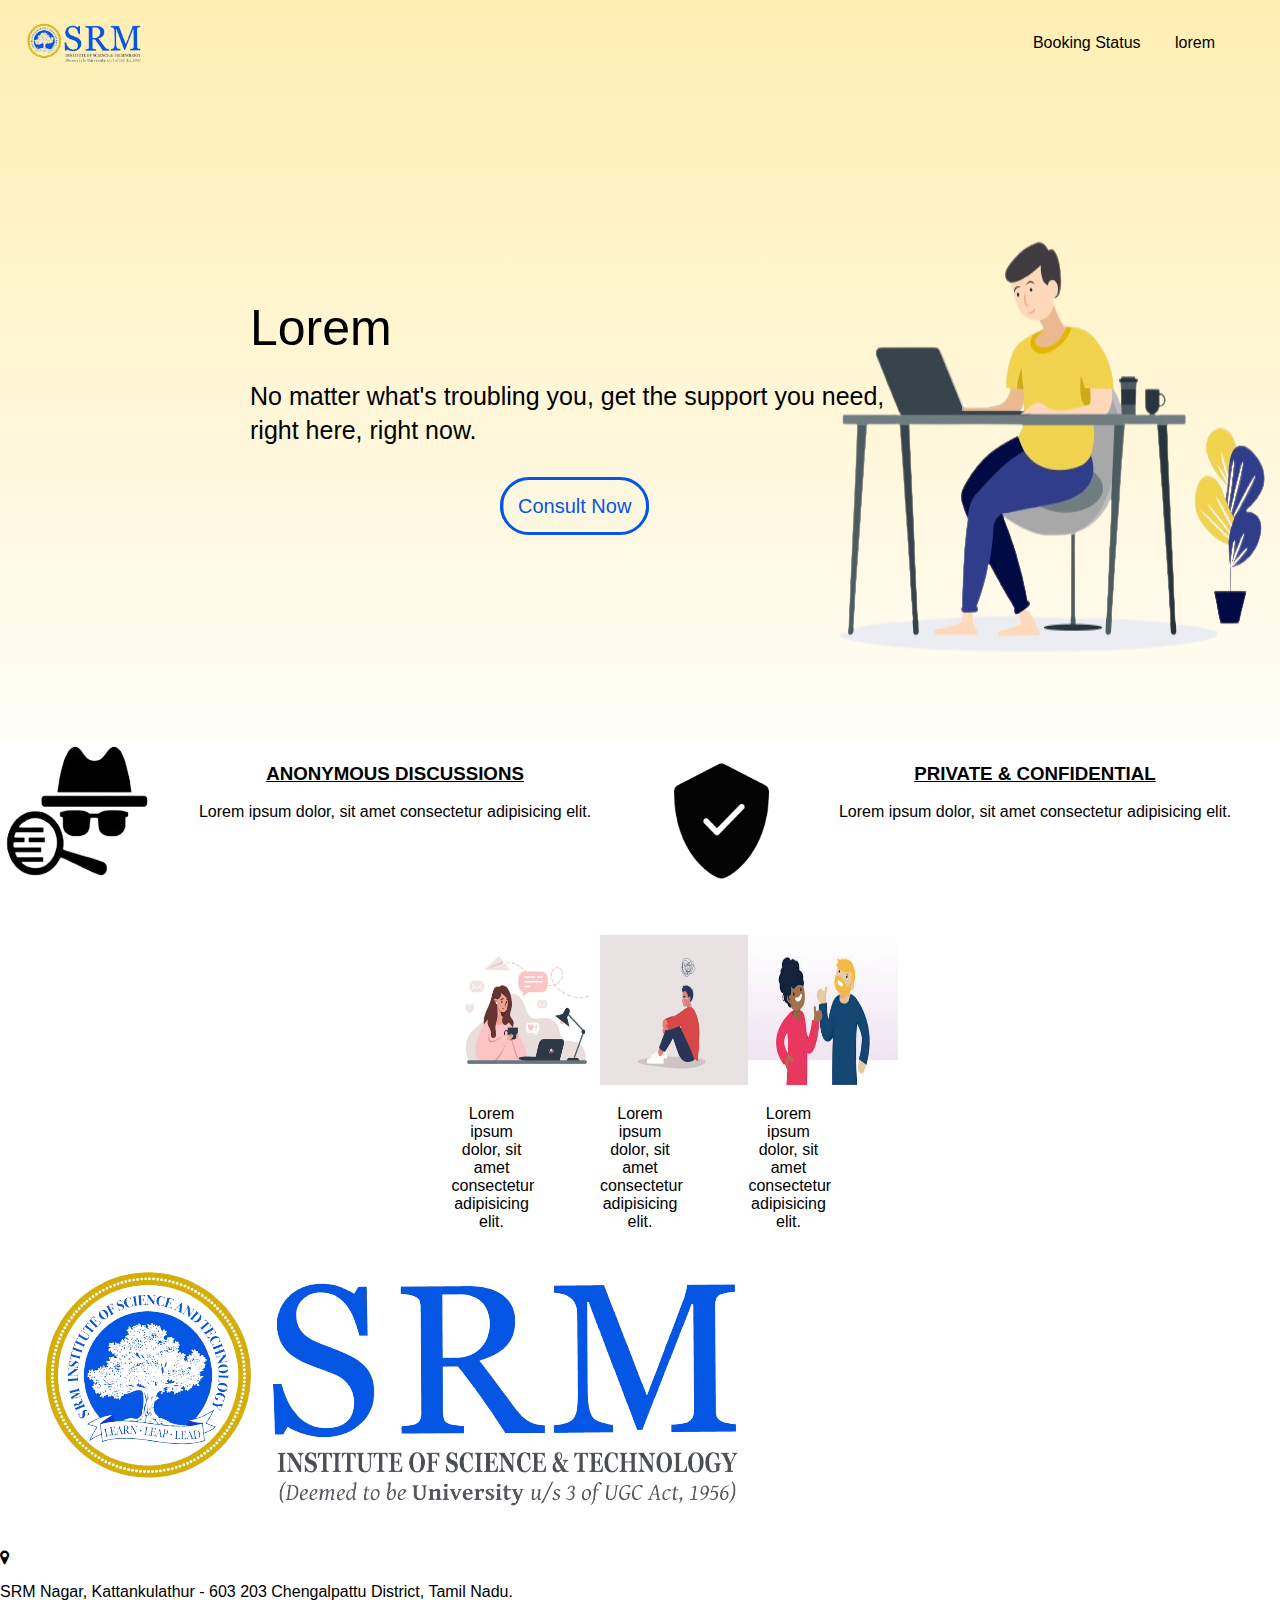
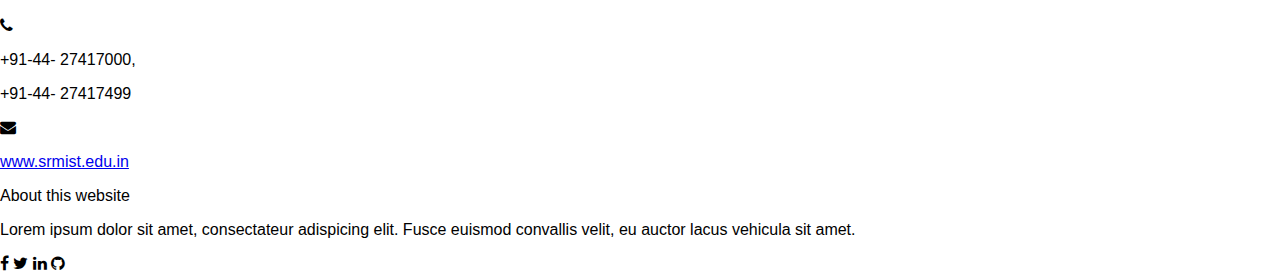
<file: home page/index.html>
<!DOCTYPE html>
<html lang="en">
<head>
    <meta charset="UTF-8">
    <meta http-equiv="X-UA-Compatible" content="IE=edge">
    <meta name="viewport" content="width=device-width, initial-scale=1.0">
    <link rel="stylesheet" href="https://cdnjs.cloudflare.com/ajax/libs/font-awesome/4.7.0/css/font-awesome.min.css">
    <link rel="stylesheet" href="style.css">
    <title>SRM Counsel</title>
</head>
<body>
    <div class="top_sec">
        <div class="header">
            <nav>
                <img src="srm_logo.png" alt="" class="logo">
                <ul class="nav_links">
                    <li><a href="#">Booking Status</a></li>
                    <li><a href="#">lorem</a></li>
                </ul>
            </nav>
        </div>
        <div class="option">
            <h1>Lorem</h1>
            <p class="first_p">No matter what's troubling you, get the support you need,</p>
            <p class="second_p">right here, right now.</p>
            <a href="#">Consult Now</a>
        </div>  
        <div style="text-align: right;"  >
            <img src="man_on_laptop.png" alt=" img " width="500" height="600">
        </div>
    </div>

    <!-- hacker aur shield -->
    <div class="row">
        <div class="column">
            <div style="float: left">
            <img src="ana.png" alt=" img " width="150" height="150"></div>
            <div style="text-align: center">
            <h3><u>ANONYMOUS DISCUSSIONS</u></h3>
            <p>Lorem ipsum dolor, sit amet consectetur adipisicing elit.</p>
        
        </div>
        </div>
    
        <div class="column">
            <div style="float: left">
            <img src="conf.png" alt=" img " width="150" height="150"></div>
            <div style="text-align: center">
            <h3><u>PRIVATE & CONFIDENTIAL</u></h3>
            <p>Lorem ipsum dolor, sit amet consectetur adipisicing elit.</p>
        
        </div>
        </div>
    </div>
<!-- boxes wala part     -->
    <div class="contact">
        <div class="box">
        <img src="ConnectExp.jpg" alt="Snow" width="150" height="150">
        <p>Lorem ipsum dolor, sit amet consectetur adipisicing elit.</p>
        </div>
        <div class="box">
        <img src="DiscussConc.jpg" alt="Forest" width="150" height="150">
        <p>Lorem ipsum dolor, sit amet consectetur adipisicing elit.</p>
        </div>
        <div class="box">
        <img src="UnlehU.jpg" alt="Mountains" width="150" height="150">
        <p>Lorem ipsum dolor, sit amet consectetur adipisicing elit.</p>
        

        </div>
    </div>

    </div>

    
    <!-- Footer -->
    <footer class="footer-distributed">

        <div class="footer-left">

            <img src="srm_logo.png" alt="" class="footer-img">

            

        </div>

        <div class="footer-center">

            <div>
                <i class="fa fa-map-marker"></i>
                <p><span>SRM Nagar, Kattankulathur - 603 203</span> Chengalpattu District, Tamil Nadu.</p>
            </div>

            <div>
                <i class="fa fa-phone"></i>
                <p>+91-44- 27417000,</p>
                <p>+91-44- 27417499</p>
            </div>

            <div>
                <i class="fa fa-envelope"></i>
                <p><a href="https://www.srmist.edu.in/">www.srmist.edu.in</a></p>
            </div>

        </div>

        <div class="footer-right">

            <p class="footer-company-about">
                <p class="one-footer">About this website</p>
                <p class="two-footer">Lorem ipsum dolor sit amet, consectateur adispicing elit. Fusce euismod convallis velit, eu auctor lacus vehicula sit amet.
                </p>
            </p>

            <div class="footer-icons">

                <a href="#"><i class="fa fa-facebook" style="color: black"></i></a>
                <a href="#"><i class="fa fa-twitter" style="color: black"></i></a>
                <a href="#"><i class="fa fa-linkedin" style="color: black"></i></a>
                <a href="#"><i class="fa fa-github" style="color: black"></i></a>

            </div>

        </div>

    </footer> 
</body>
</html>
</file>
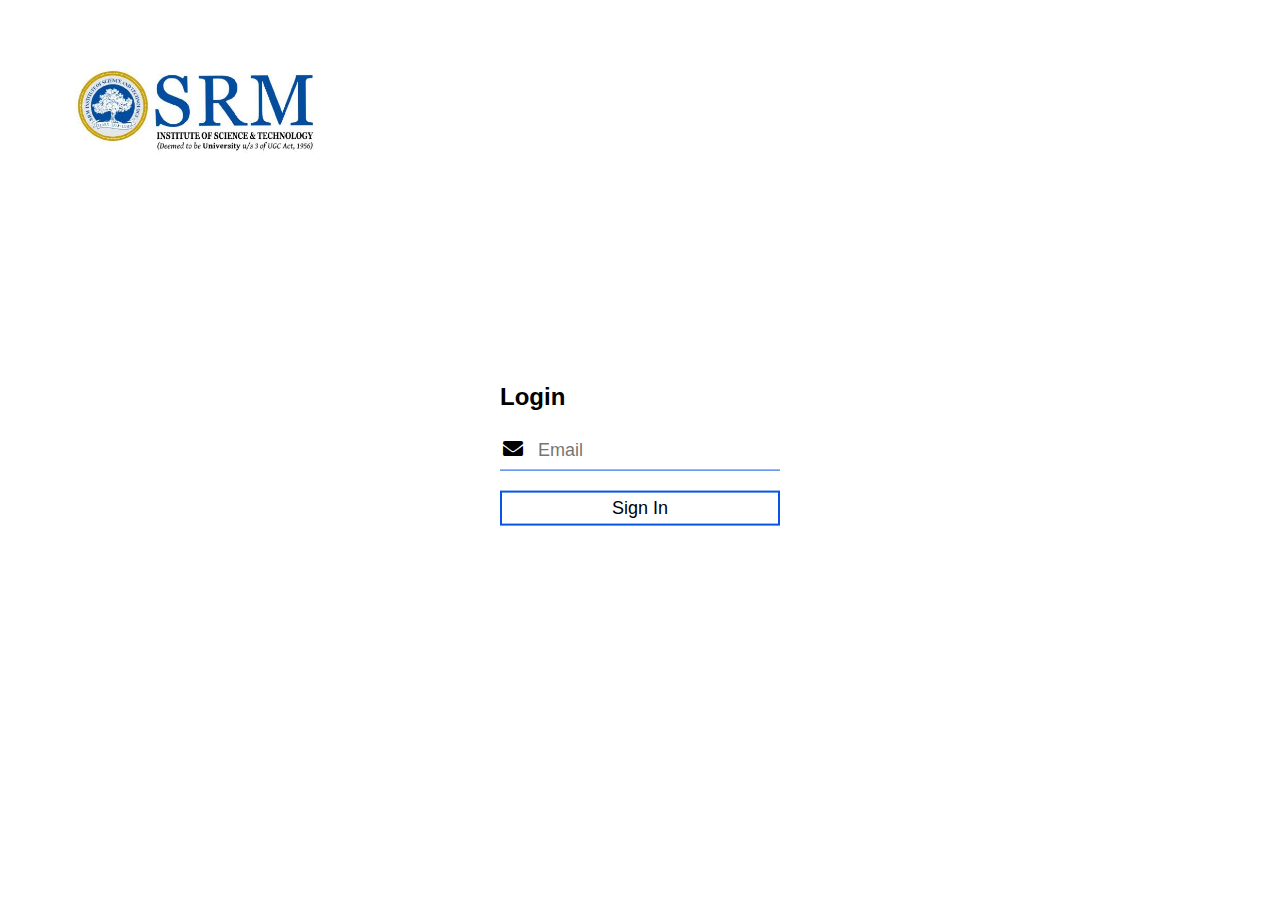
<file: login-page/index.html>
<!DOCTYPE html>
<html lang="en" dir="ltr">
  <head>
    <meta charset="utf-8">
    <title></title>
    <link rel="stylesheet" href="style.css">
  </head>
  <body>
<div class="head">
  <h1>SKREDITT</h1>
</div>
<div class="login-box">
  <h2>Login</h2>
  <div class="textbox">
    <i class="fas fa-envelope"></i>
    <input type="text" placeholder="Email">
  </div>


  <input type="button" class="btn" value="Sign In">
</div>
  </body>
</html>
</file>
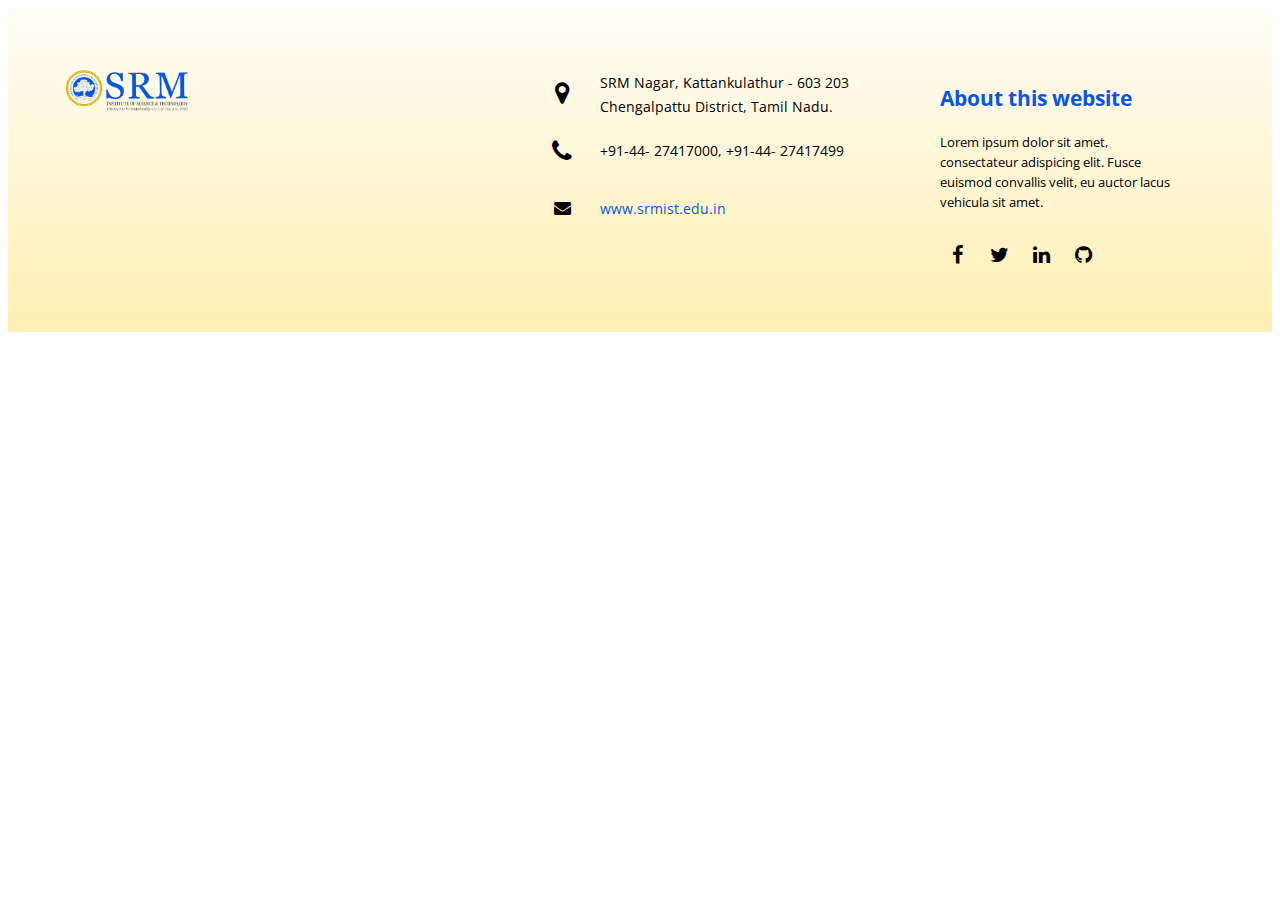
<file: home page/footer.html>
<!DOCTYPE html>
<html lang="en">
<head>
    <meta charset="UTF-8">
    <meta http-equiv="X-UA-Compatible" content="IE=edge">
    <meta name="viewport" content="width=device-width, initial-scale=1.0">
    <link rel="stylesheet" href="footer_style.css">
	<link rel="stylesheet" href="https://cdnjs.cloudflare.com/ajax/libs/font-awesome/4.7.0/css/font-awesome.min.css">
    <title>Footer</title>
</head>
<body>
<footer class="footer-distributed">

			<div class="footer-left">

				<img src="srm_logo.png" alt="" class="footer-img">

				

			</div>

			<div class="footer-center">

				<div>
					<i class="fa fa-map-marker"></i>
					<p><span>SRM Nagar, Kattankulathur - 603 203</span> Chengalpattu District, Tamil Nadu.</p>
				</div>

				<div>
					<i class="fa fa-phone"></i>
					<p>+91-44- 27417000,</p>
					<p>+91-44- 27417499</p>
				</div>

				<div>
					<i class="fa fa-envelope"></i>
					<p><a href="https://www.srmist.edu.in/">www.srmist.edu.in</a></p>
				</div>

			</div>

			<div class="footer-right">

				<p class="footer-company-about">
					<p class="one-footer">About this website</p>
					<p class="two-footer">Lorem ipsum dolor sit amet, consectateur adispicing elit. Fusce euismod convallis velit, eu auctor lacus vehicula sit amet.
					</p>
				</p>

				<div class="footer-icons">

					<a href="#"><i class="fa fa-facebook" style="color: black"></i></a>
					<a href="#"><i class="fa fa-twitter" style="color: black"></i></a>
					<a href="#"><i class="fa fa-linkedin" style="color: black"></i></a>
					<a href="#"><i class="fa fa-github" style="color: black"></i></a>

				</div>

			</div>

		</footer>
</body>
</html>
</file>
<file: home page/style.css>
body{
    margin: 0;
    padding: 0;
    font-family: "poppins", sans-serif;
    box-sizing: border-box;
}
.header{
    height: 15vh;
    width: 100%;
    padding: 1 8%;
    position: relative;
}
nav{
    display: flex;
    align-items: center;
    justify-content: space-between;
    margin-right: 50px;
}
.logo{
    width: 130px;
    margin-left: 20px;
}
.nav_links{
    padding: 18px 0;
}
.nav_links li{
    display: inline-block;
    margin: 0 15px;
}
.nav_links li a{
    text-decoration: none;
    color: black;
    padding: 5px 1;
    position: relative;
}
.nav_links li a:after{
    content: '';
    background: #0655e6;
    width: 0%;
    height: 3px;
    position: absolute;
    bottom: -3px;
    left: 0;
    transition: width 0.5s;
}
.nav_links li a:hover::after{
    width: 100%;
}
.top_sec{
    background-image: linear-gradient(#ffefb3, #fffdf6);
   
}
.option{
    position: absolute;
    padding-top: 130px;
    padding-left: 250px;
}
.option h1{
    font-size: 50px;
    font-weight: normal;
    margin-bottom: -0px;
}
.first_p{
    font-size: 25px;
    margin-bottom: -20px;
}
.second_p{
    font-size: 25px;
    margin-bottom: 50px;
}
.option a{
    text-decoration: none;
    color: #0655e6;
    font-size: 20px;
    border-style: solid;
    padding: 15px;
    margin-left: 250px;
    border-radius: 30px;
    border-color: #0655e6;
    background: linear-gradient(to right, #0655e6 50%, #fef8e0 50%);
  background-size: 200% 100%;
  background-position: right bottom;
  transition: all .5s ease-out;
}
.option a:hover{
    background-position: left bottom;
    color: white;
}

/* style for shield */
.row {
    display: flex;
  }
  
.column {
    flex: 33.33%;
    padding: 5px;
  }
/* style for boxes */
.box,.box1, .box2 {
    display: inline-block;
  }
.contact {
    text-align: center;
  }


.box{
    margin: 0 auto;
    margin: 2em;
    
    width: 80px;
    height: 80px;
    background: skyblue;
}
.box1{
    margin: 0 auto;
    margin: 2em;

    width: 80px;
    height: 80px;
    background: red;

}
.box2{
    margin: 0 auto;
    margin: 2em;

    width: 80px;
    height: 80px;
    background: orange

 }
 .box,.box1, .box2 {
   display: inline-block;
 }
 .contact {
   text-align: center;
 }
</file>
<file: home page/footer_style.css>
@import url(https://fonts.googleapis.com/css?family=Open+Sans:400,500,300,700);

* {
  font-family: Open Sans;
}

section {
  width: 100%;
  display: inline-block;
  background-image: linear-gradient(#fffdf6, #ffefb3);	
  height: 50vh;
  text-align: center;
  font-size: 22px;
  font-weight: 700;
  text-decoration: underline;
}

.footer-distributed{
	background-image: linear-gradient(#fffdf6, #ffefb3);	
	box-sizing: border-box;
	width: 100%;
	text-align: left;
	font: bold 16px sans-serif;
	padding: 55px 50px;
}

.footer-distributed .footer-left,
.footer-distributed .footer-center,
.footer-distributed .footer-right{
	display: inline-block;
	vertical-align: top;
}

.footer-distributed .footer-left{
	width: 40%;
}


.footer-distributed h3 span{
	color: #0655e6;
}


.footer-distributed .footer-links a{
	display:inline-block;
	line-height: 1.8;
  font-weight:400;
	text-decoration: none;
	color:  inherit;
}
.footer-distributed .footer-center{
	width: 35%;
}

.footer-distributed .footer-center i{
	color: black;
	font-size: 25px;
	width: 38px;
	height: 38px;
	border-radius: 50%;
	text-align: center;
	line-height: 42px;
	margin: 10px 15px;
	vertical-align: middle;
}

.footer-distributed .footer-center i.fa-envelope{
	font-size: 17px;
	line-height: 38px;
	
}

.footer-distributed .footer-center p{
	display: inline-block;
	color: black;
  	font-weight:400;
	vertical-align: middle;
	font-size: 90%;
	margin:0;
}

.footer-distributed .footer-center p span{
	display:block;
	font-weight: normal;
	font-size:14px;
	line-height:2;
}

.footer-distributed .footer-center p a{
	color: #0655e6;
	text-decoration: none;;
}

.footer-distributed .footer-links a:before {
  content: "|";
  font-weight:300;
  font-size: 20px;
  left: 0;
  color: #0655e6;
  display: inline-block;
  padding-right: 5px;
}

.footer-distributed .footer-links .link-1:before {
  content: none;
}
.footer-distributed .footer-center a:hover{
	color: #a546db;
	font-weight: bold;
}


.footer-distributed .footer-right{
	width: 20%;
}

.one-footer{
	display: block;
	color:  #0655e6;
	font-size: 130%;
	font-weight: bold;
	margin-bottom: 20px;
}
.two-footer{
	color: black;
	font-size: 80%;
	font-weight: normal;
	line-height: 20px;
}

.footer-distributed .footer-icons{
	margin-top: 25px;
	background-color: transparent;
}

.footer-distributed .footer-icons a{
	display: inline-block;
	width: 35px;
	height: 35px;
	cursor: pointer;
	border-radius: 2px;

	font-size: 20px;
	text-align: center;
	line-height: 35px;

	margin-right: 3px;
	margin-bottom: 5px;
}
@media (max-width: 880px) {

	.footer-distributed{
		font: bold 14px sans-serif;
	}

	.footer-distributed .footer-left,
	.footer-distributed .footer-center,
	.footer-distributed .footer-right{
		display: block;
		width: 100%;
		margin-bottom: 40px;
		text-align: center;
	}

	.footer-distributed .footer-center i{
		margin-left: 0;
	}

}
.footer-img{
	height: auto;
	width: 30%;

}
</file>
<file: login-page/style.css>
@import "https://use.fontawesome.com/releases/v5.5.0/css/all.css";
body{
  margin: 0;
  padding: 0;
  font-family: sans-serif;
  background: url(bg.jpg) no-repeat;
  background-size: cover;
}
.login-box{
  width: 280px;
  position: absolute;
  top: 50%;
  left: 50%;
  transform: translate(-50%,-50%);
  color: black;
}
.login-box h1{
  float: left;
  font-size: 40px;
  border-bottom: 6px solid #0655e6;
  margin-bottom: 50px;
  padding: 13px 0;
}
.textbox{
  width: 100%;
  overflow: hidden;
  font-size: 20px;
  padding: 8px 0;
  margin: 8px 0;
  border-bottom: 1px solid #0655e6;
}
.textbox i{
  width: 26px;
  float: left;
  text-align: center;
}
.textbox input{
  border: none;
  outline: none;
  background: none;
  color: white;
  font-size: 18px;
  width: 80%;
  float: left;
  margin: 0 10px;
}
.btn{
  width: 100%;
  background: none;
  border: 2px solid #0655e6;
  color: black;
  padding: 5px;
  font-size: 18px;
  cursor: pointer;
  margin: 12px 0;
}
.head{
  color: white;
  text-align: center;
  font-size: 30px;
}
</file>
